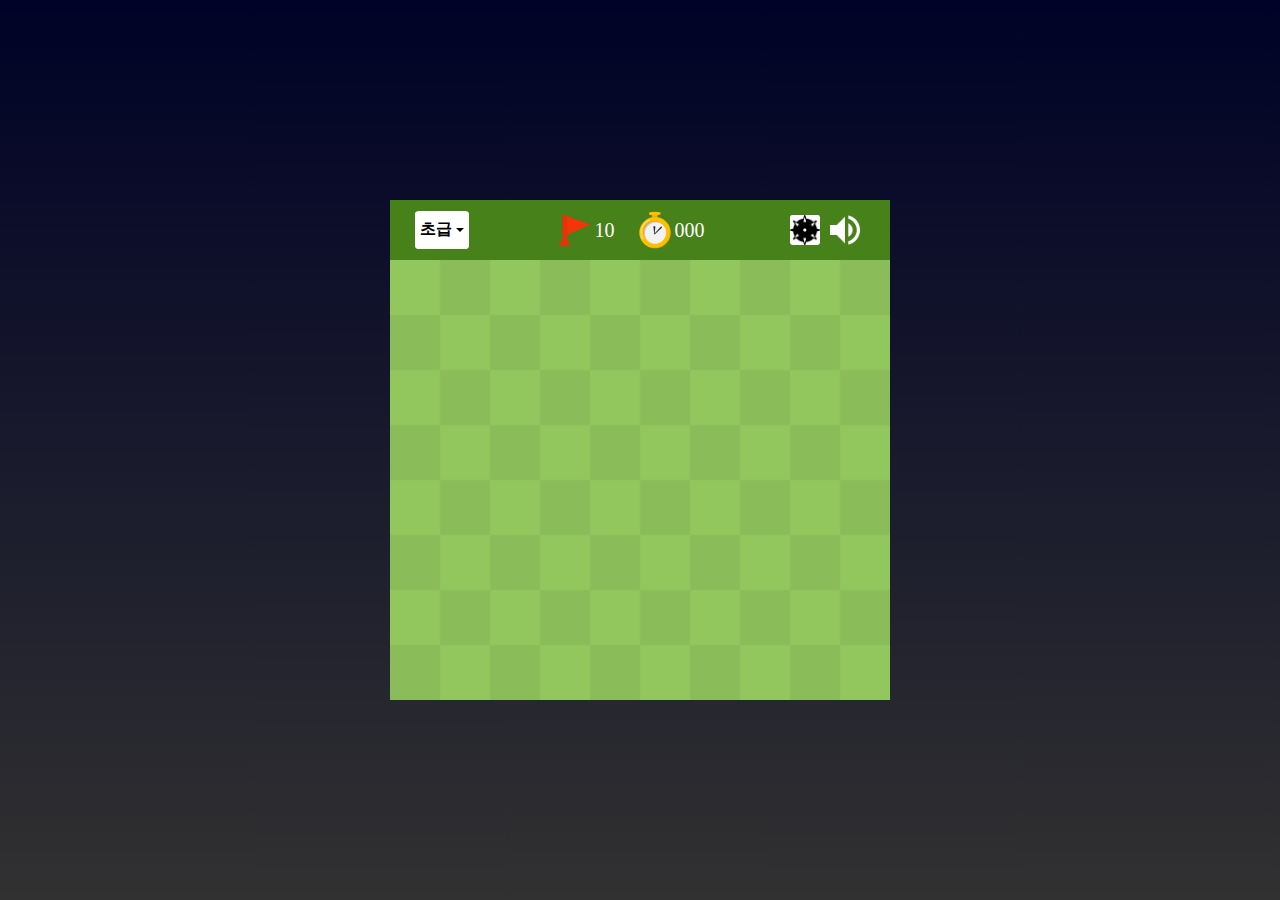
<file: minesweeper 2nd edition/index.html>
<!DOCTYPE html>
<html lang="kor">
<head>
    <meta charset="UTF-8">
    <meta http-equiv="X-UA-Compatible" content="IE=edge">
    <meta name="viewport" content="width=device-width, initial-scale=1.0">
    <link rel="stylesheet" href="./style.css">
    <title> Minesweeper </title>
</head>
<body>
    <div class="game">
        <div class="top">
          <div class="topCont">
            <div class="left">
              <div class="levelSelect">
                <span>초급</span>
                <img src="./image/arrow-point-to-down.png" width="8" height="8">
              </div>
            </div>
    
            <div class="center">
              <div class="flag">
                <img src="./image/flag_icon.png" width="40" height="40">
                <span>10</span>
              </div>

              <div class="timer">
                <img src="./image/clock_icon.png" width="40" height="40">
                <span>000</span>
              </div>
            </div>
    
            <div class="right">
              <div class="modeSelect">
                <img src="./image/mine.png" width="30" height="30">
              </div>
              <img src="./image/volume.png" width="40" height="40">
            </div>
          </div>
        </div>

       <div class="layerCont">
         <canvas class="layer0"></canvas> <!-- layer0: opened tiles -->
         <canvas class="layer1"></canvas> <!-- layer1: wave -->
         <canvas class="layer2"></canvas> <!-- layer2: tiles -->
         <canvas class="layer3"></canvas> <!-- layer3: selected tile -->
         <canvas class="layer4"></canvas> <!-- layer4: tile border, flower -->
         <canvas class="layer5"></canvas> <!-- layer5: flag, number -->
         <canvas class="layer6"></canvas> <!-- layer6: animation-->
       </div>


       <div class="levelCont">
         <div onmouseup="init(8,10,10,'초급')">
           <span>초급</span>
           <img src="./image/check-mark.png" width="10" height="10">
         </div>

         <div onmouseup="init(14,18,40,'중급')">
            <span>중급</span>
            <img src="./image/check-mark.png" width="10" height="10">
         </div>

         <div onmouseup="init(20,24,99,'고급')">
            <span>고급</span>
            <img src="./image/check-mark.png" width="10" height="10">
         </div>

         <div onmouseup="init(0,0,0,'커스텀')">
            <span>커스텀</span>
            <img src="./image/check-mark.png" width="10" height="10">
         </div>
       </div>
    </div>
    <script src="./app.js"></script>
</body>
</html>
</file>
<file: minesweeper 2nd edition/style.css>
body, html {
    padding:0;
    margin:0;
    height:100%;
    width:100%;

    display:flex;
    align-items: center;
    justify-content: center;
    background:linear-gradient(#000227, #313131);
}


.game {
    transition:1s;
    width:350px;
    height:350px;
    overflow:hidden;
}


.top {
   background:rgb(70, 129, 26);
   width:100%;
   height:60px;

   display:flex;
   align-items: center;
   justify-content: center;
   user-select: none;
}


.topCont {
    height:80%;
    width:90%;

    display:flex;
    flex-direction:row;
    justify-content:space-between;
}

.topCont .left {
    display:flex;
    flex-direction: column;
    justify-content: center;
    align-self:center;

    padding-left:5px;
    padding-right:5px;
    background:white;
    border-radius: 8%;
    height:80%;
    cursor:pointer;
    font-weight:bold;
}


.topCont .center {
    display:flex;
    flex-direction: row;
    align-self:center;
}

.topCont .center .flag {
    padding-right:20px;
    display:flex;
    align-items: center;
    justify-content: center;
    color:white;
    font-size:20px;
}

.topCont .center .timer {
    display:flex;
    align-items: center;
    justify-content: center;
    color:white;
    font-size:20px;
}


.topCont .right {
    display:flex;
    flex-direction: row;
    justify-content: center;
    align-items:center;
}

.topCont .right img {
    cursor:pointer;
}

.topCont .right .modeSelect {
   cursor:pointer;
   background:white;
   border-radius: 8%;
   margin-right:5px;

   display:flex;
   align-items:center;
   justify-content: center;
}



.layerCont {
    width:100%;
    height:calc(100% - 60px);
    position:relative;
    background:rgb(70, 129, 26);
}

.layerCont canvas {
    height:100%;
    width:100%;
    position:absolute;
}



.levelCont {
  position:absolute;
  background:white;
  box-shadow: -1px -2px 5px grey;
  border-radius: 8%;
  font-weight:bold;
  width:100px;
  height:100px;

  display:flex;
  align-items: center;
  justify-content: center;
  flex-direction:column;
}

.levelCont div {
   border-radius: 8%;
   width:70%;
   display:flex;
   flex-direction:row;
   justify-content:space-between;

   cursor:pointer;
   user-select:none;
}

.levelCont img {
    opacity:0;
}
</file>
